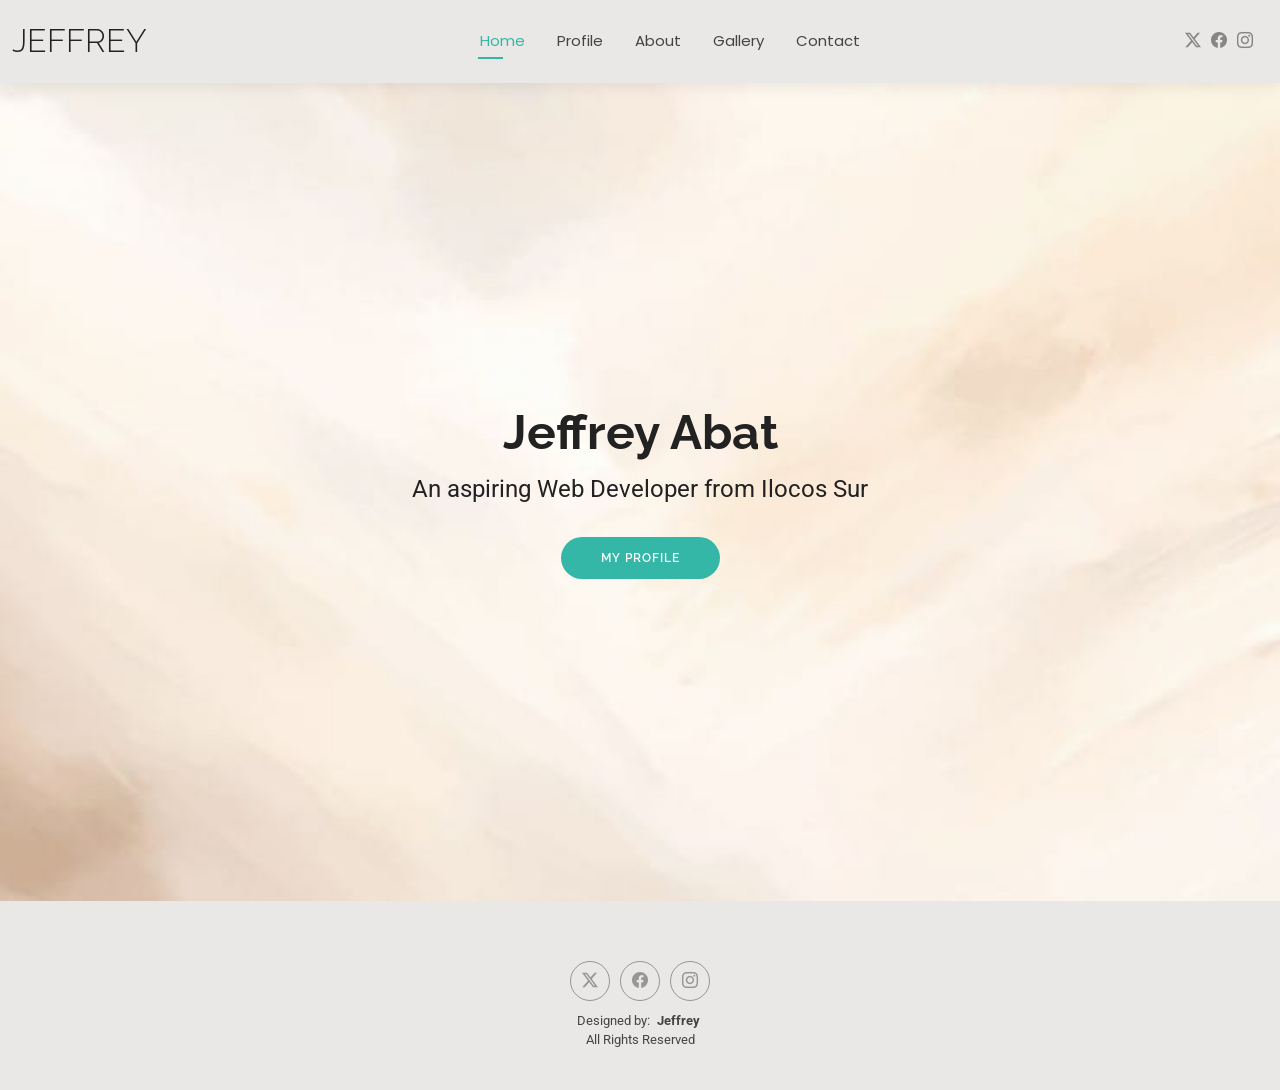
<file: index.html>
<!DOCTYPE html>
<html lang="en">

<head>
  <meta charset="utf-8">
  <meta content="width=device-width, initial-scale=1.0" name="viewport">
  <title>Home</title>
  <meta name="description" content="">
  <meta name="keywords" content="">

  <link href="assets/img/favicon.png" rel="icon">
  <link href="assets/img/apple-touch-icon.png" rel="apple-touch-icon">

  <link href="https://fonts.googleapis.com" rel="preconnect">
  <link href="https://fonts.gstatic.com" rel="preconnect" crossorigin>
  <link href="https://fonts.googleapis.com/css2?family=Roboto:ital,wght@0,100;0,300;0,400;0,500;0,700;0,900;1,100;1,300;1,400;1,500;1,700;1,900&family=Poppins:ital,wght@0,100;0,200;0,300;0,400;0,500;0,600;0,700;0,800;0,900;1,100;1,200;1,300;1,400;1,500;1,600;1,700;1,800;1,900&family=Raleway:ital,wght@0,100;0,200;0,300;0,400;0,500;0,600;0,700;0,800;0,900;1,100;1,200;1,300;1,400;1,500;1,600;1,700;1,800;1,900&display=swap" rel="stylesheet">

  <link href="assets/vendor/bootstrap/css/bootstrap.min.css" rel="stylesheet">
  <link href="assets/vendor/bootstrap-icons/bootstrap-icons.css" rel="stylesheet">
  <link href="assets/vendor/aos/aos.css" rel="stylesheet">
  <link href="assets/vendor/swiper/swiper-bundle.min.css" rel="stylesheet">
  <link href="assets/vendor/glightbox/css/glightbox.min.css" rel="stylesheet">

  <link href="assets/css/main.css" rel="stylesheet">
</head>

<body class="index-page">

  <header id="header" class="header d-flex align-items-center light-background sticky-top">
    <div class="container-fluid position-relative d-flex align-items-center justify-content-between">

      <a href="index.html" class="logo d-flex align-items-center me-auto me-xl-0">

        <h1 class="sitename">Jeffrey</h1>
      </a>

      <nav id="navmenu" class="navmenu">
        <ul>
          <li><a href="index.html" class="active">Home</a></li>
          <li><a href="profile.html">Profile</a></li>
          <li><a href="about.html">About</a></li>
          <li><a href="gallery.html">Gallery</a></li>
          <li><a href="contact.html">Contact</a></li>
        </ul>
        <i class="mobile-nav-toggle d-xl-none bi bi-list"></i>
      </nav>

      <div class="header-social-links">
        <a href="#" class="twitter"><i class="bi bi-twitter-x"></i></a>
        <a href="#" class="facebook"><i class="bi bi-facebook"></i></a>
        <a href="#" class="instagram"><i class="bi bi-instagram"></i></a>
      </div>

    </div>
  </header>

  <main class="main">

    <section id="hero" class="hero section">

      <img src="assets/img/bg1.jpg" alt="" data-aos="fade-in">

      <div class="container text-center" data-aos="zoom-out" data-aos-delay="100">
        <div class="row justify-content-center">
          <div class="col-lg-8">
            <h2>Jeffrey Abat</h2>
            <p>An aspiring Web Developer from Ilocos Sur</p>
            <a href="profile.html" class="btn-get-started">My Profile</a>
          </div>
        </div>
      </div>

    </section>

  </main>

  <footer id="footer" class="footer light-background">

    <div class="container">
      <div class="copyright text-center ">
      </div>
      <div class="social-links d-flex justify-content-center">
        <a href=""><i class="bi bi-twitter-x"></i></a>
        <a href=""><i class="bi bi-facebook"></i></a>
        <a href=""><i class="bi bi-instagram"></i></a>
      </div>
      <div class="credits">
        Designed by: <strong class="px-1 sitename">Jeffrey</strong>
        <br>
        <span>All Rights Reserved<br></span>
      </div>
    </div>

  </footer>

  <a href="#" id="scroll-top" class="scroll-top d-flex align-items-center justify-content-center"><i class="bi bi-arrow-up-short"></i></a>

  <div id="preloader"></div>

  <script src="assets/vendor/bootstrap/js/bootstrap.bundle.min.js"></script>
  <script src="assets/vendor/php-email-form/validate.js"></script>
  <script src="assets/vendor/aos/aos.js"></script>
  <script src="assets/vendor/waypoints/noframework.waypoints.js"></script>
  <script src="assets/vendor/purecounter/purecounter_vanilla.js"></script>
  <script src="assets/vendor/swiper/swiper-bundle.min.js"></script>
  <script src="assets/vendor/glightbox/js/glightbox.min.js"></script>
  <script src="assets/vendor/imagesloaded/imagesloaded.pkgd.min.js"></script>
  <script src="assets/vendor/isotope-layout/isotope.pkgd.min.js"></script>

  <script src="assets/js/main.js"></script>

</body>

</html>
</file>
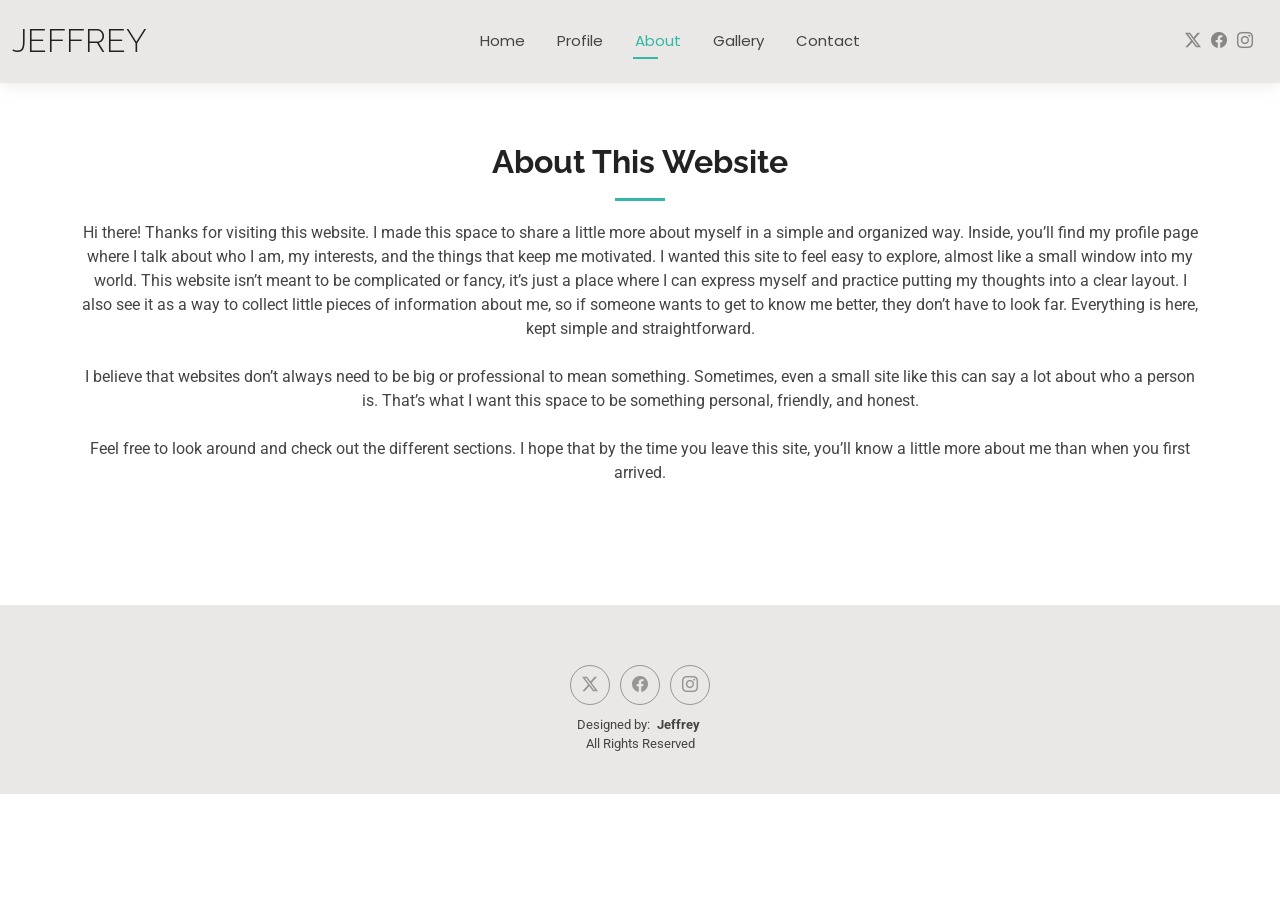
<file: about.html>
<!DOCTYPE html>
<html lang="en">

<head>
  <meta charset="utf-8">
  <meta content="width=device-width, initial-scale=1.0" name="viewport">
  <title>About</title>
  <meta name="description" content="">
  <meta name="keywords" content="">

  <!-- Favicons -->
  <link href="assets/img/favicon.png" rel="icon">
  <link href="assets/img/apple-touch-icon.png" rel="apple-touch-icon">

  <link href="https://fonts.googleapis.com" rel="preconnect">
  <link href="https://fonts.gstatic.com" rel="preconnect" crossorigin>
  <link href="https://fonts.googleapis.com/css2?family=Roboto:ital,wght@0,100;0,300;0,400;0,500;0,700;0,900;1,100;1,300;1,400;1,500;1,700;1,900&family=Poppins:ital,wght@0,100;0,200;0,300;0,400;0,500;0,600;0,700;0,800;0,900;1,100;1,200;1,300;1,400;1,500;1,600;1,700;1,800;1,900&family=Raleway:ital,wght@0,100;0,200;0,300;0,400;0,500;0,600;0,700;0,800;0,900;1,100;1,200;1,300;1,400;1,500;1,600;1,700;1,800;1,900&display=swap" rel="stylesheet">

  <link href="assets/vendor/bootstrap/css/bootstrap.min.css" rel="stylesheet">
  <link href="assets/vendor/bootstrap-icons/bootstrap-icons.css" rel="stylesheet">
  <link href="assets/vendor/aos/aos.css" rel="stylesheet">
  <link href="assets/vendor/swiper/swiper-bundle.min.css" rel="stylesheet">
  <link href="assets/vendor/glightbox/css/glightbox.min.css" rel="stylesheet">

  <link href="assets/css/main.css" rel="stylesheet">

</head>

<body class="services-page">

  <header id="header" class="header d-flex align-items-center light-background sticky-top">
    <div class="container-fluid position-relative d-flex align-items-center justify-content-between">

      <a href="index.html" class="logo d-flex align-items-center me-auto me-xl-0">
        <h1 class="sitename">Jeffrey</h1>
      </a>

      <nav id="navmenu" class="navmenu">
        <ul>
          <li><a href="index.html">Home</a></li>
          <li><a href="profile.html">Profile</a></li>
          <li><a href="about.html" class="active">About</a></li>
          <li><a href="gallery.html">Gallery</a></li>
          <li><a href="contact.html">Contact</a></li>
        </ul>
        <i class="mobile-nav-toggle d-xl-none bi bi-list"></i>
      </nav>

      <div class="header-social-links">
        <a href="#" class="twitter"><i class="bi bi-twitter-x"></i></a>
        <a href="#" class="facebook"><i class="bi bi-facebook"></i></a>
        <a href="#" class="instagram"><i class="bi bi-instagram"></i></a>
      </div>

    </div>
  </header>

  <main class="main">

    <section id="services" class="services section">

      <div class="container section-title" data-aos="fade-up">
        <h2>About This Website</h2>
        <p>Hi there! Thanks for visiting this website. I made this space to share a little more about myself in a simple and organized way. Inside, you’ll find my profile page where I talk about who I am, my interests, and the things that keep me motivated. I wanted this site to feel easy to explore, almost like a small window into my world.

This website isn’t meant to be complicated or fancy, it’s just a place where I can express myself and practice putting my thoughts into a clear layout. I also see it as a way to collect little pieces of information about me, so if someone wants to get to know me better, they don’t have to look far. Everything is here, kept simple and straightforward.
<br>
<br>
I believe that websites don’t always need to be big or professional to mean something. Sometimes, even a small site like this can say a lot about who a person is. That’s what I want this space to be something personal, friendly, and honest.
<br>
<br>
Feel free to look around and check out the different sections. I hope that by the time you leave this site, you’ll know a little more about me than when you first arrived.</p>
      </div>

  </main>

  <footer id="footer" class="footer light-background">

    <div class="container">
      <div class="copyright text-center ">
      </div>
      <div class="social-links d-flex justify-content-center">
        <a href=""><i class="bi bi-twitter-x"></i></a>
        <a href=""><i class="bi bi-facebook"></i></a>
        <a href=""><i class="bi bi-instagram"></i></a>
      </div>
      <div class="credits">
        Designed by: <strong class="px-1 sitename">Jeffrey</strong>
        <br>
        <span>All Rights Reserved<br></span>
      </div>
    </div>

  </footer>
  <a href="#" id="scroll-top" class="scroll-top d-flex align-items-center justify-content-center"><i class="bi bi-arrow-up-short"></i></a>

  <div id="preloader"></div>

  <script src="assets/vendor/bootstrap/js/bootstrap.bundle.min.js"></script>
  <script src="assets/vendor/php-email-form/validate.js"></script>
  <script src="assets/vendor/aos/aos.js"></script>
  <script src="assets/vendor/waypoints/noframework.waypoints.js"></script>
  <script src="assets/vendor/purecounter/purecounter_vanilla.js"></script>
  <script src="assets/vendor/swiper/swiper-bundle.min.js"></script>
  <script src="assets/vendor/glightbox/js/glightbox.min.js"></script>
  <script src="assets/vendor/imagesloaded/imagesloaded.pkgd.min.js"></script>
  <script src="assets/vendor/isotope-layout/isotope.pkgd.min.js"></script>

  <script src="assets/js/main.js"></script>

</body>

</html>
</file>
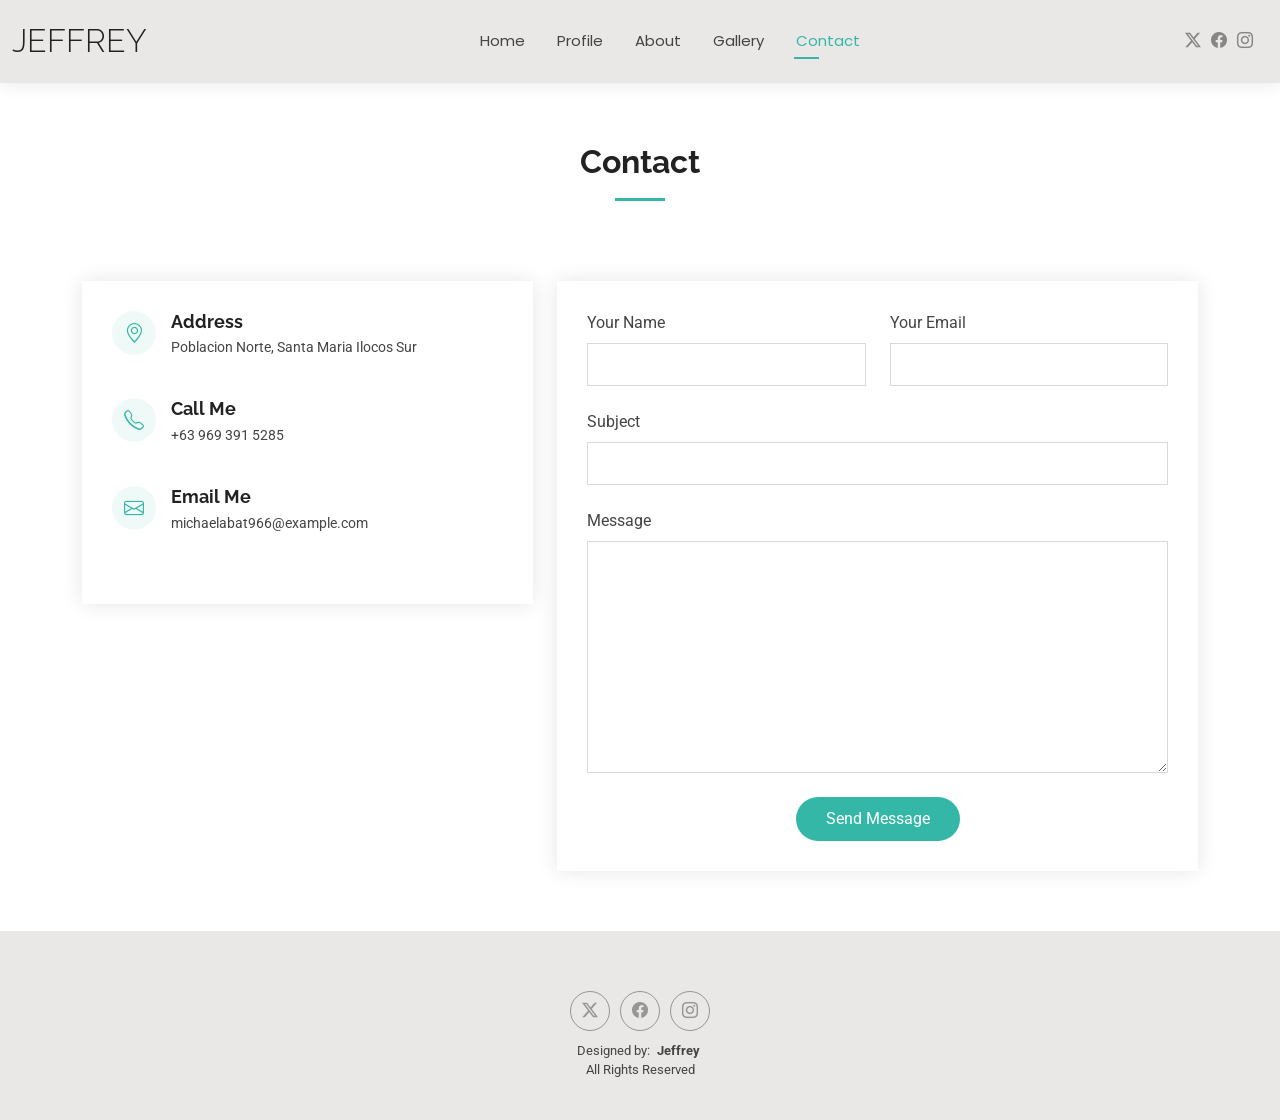
<file: contact.html>
<!DOCTYPE html>
<html lang="en">

<head>
  <meta charset="utf-8">
  <meta content="width=device-width, initial-scale=1.0" name="viewport">
  <title>Contact</title>
  <meta name="description" content="">
  <meta name="keywords" content="">

  <link href="assets/img/favicon.png" rel="icon">
  <link href="assets/img/apple-touch-icon.png" rel="apple-touch-icon">

  <link href="https://fonts.googleapis.com" rel="preconnect">
  <link href="https://fonts.gstatic.com" rel="preconnect" crossorigin>
  <link href="https://fonts.googleapis.com/css2?family=Roboto:ital,wght@0,100;0,300;0,400;0,500;0,700;0,900;1,100;1,300;1,400;1,500;1,700;1,900&family=Poppins:ital,wght@0,100;0,200;0,300;0,400;0,500;0,600;0,700;0,800;0,900;1,100;1,200;1,300;1,400;1,500;1,600;1,700;1,800;1,900&family=Raleway:ital,wght@0,100;0,200;0,300;0,400;0,500;0,600;0,700;0,800;0,900;1,100;1,200;1,300;1,400;1,500;1,600;1,700;1,800;1,900&display=swap" rel="stylesheet">

  <link href="assets/vendor/bootstrap/css/bootstrap.min.css" rel="stylesheet">
  <link href="assets/vendor/bootstrap-icons/bootstrap-icons.css" rel="stylesheet">
  <link href="assets/vendor/aos/aos.css" rel="stylesheet">
  <link href="assets/vendor/swiper/swiper-bundle.min.css" rel="stylesheet">
  <link href="assets/vendor/glightbox/css/glightbox.min.css" rel="stylesheet">

  <link href="assets/css/main.css" rel="stylesheet">
</head>

<body class="contact-page">

  <header id="header" class="header d-flex align-items-center light-background sticky-top">
    <div class="container-fluid position-relative d-flex align-items-center justify-content-between">

      <a href="index.html" class="logo d-flex align-items-center me-auto me-xl-0">
        <h1 class="sitename">Jeffrey</h1>
      </a>

      <nav id="navmenu" class="navmenu">
        <ul>
          <li><a href="index.html">Home</a></li>
          <li><a href="profile.html">Profile</a></li>
          <li><a href="about.html">About</a></li>
          <li><a href="gallery.html">Gallery</a></li>
          <li><a href="contact.html" class="active">Contact</a></li>
        </ul>
        <i class="mobile-nav-toggle d-xl-none bi bi-list"></i>
      </nav>

      <div class="header-social-links">
        <a href="#" class="twitter"><i class="bi bi-twitter-x"></i></a>
        <a href="#" class="facebook"><i class="bi bi-facebook"></i></a>
        <a href="#" class="instagram"><i class="bi bi-instagram"></i></a>
      </div>

    </div>
  </header>

  <main class="main">

    <section id="contact" class="contact section">

      <div class="container section-title" data-aos="fade-up">
        <h2>Contact</h2>
        <p></p>
      </div>

      <div class="container" data-aos="fade-up" data-aos-delay="100">

        <div class="row gy-4">

          <div class="col-lg-5">

            <div class="info-wrap">
              <div class="info-item d-flex" data-aos="fade-up" data-aos-delay="200">
                <i class="bi bi-geo-alt flex-shrink-0"></i>
                <div>
                  <h3>Address</h3>
                  <p>Poblacion Norte, Santa Maria Ilocos Sur</p>
                </div>
              </div>

              <div class="info-item d-flex" data-aos="fade-up" data-aos-delay="300">
                <i class="bi bi-telephone flex-shrink-0"></i>
                <div>
                  <h3>Call Me</h3>
                  <p>+63 969 391 5285</p>
                </div>
              </div>

              <div class="info-item d-flex" data-aos="fade-up" data-aos-delay="400">
                <i class="bi bi-envelope flex-shrink-0"></i>
                <div>
                  <h3>Email Me</h3>
                  <p>michaelabat966@example.com</p>
                </div>
              </div>
            </div>
          </div>

          <div class="col-lg-7">
            <form action="forms/contact.php" method="post" class="php-email-form" data-aos="fade-up" data-aos-delay="200">
              <div class="row gy-4">

                <div class="col-md-6">
                  <label for="name-field" class="pb-2">Your Name</label>
                  <input type="text" name="name" id="name-field" class="form-control" required="">
                </div>

                <div class="col-md-6">
                  <label for="email-field" class="pb-2">Your Email</label>
                  <input type="email" class="form-control" name="email" id="email-field" required="">
                </div>

                <div class="col-md-12">
                  <label for="subject-field" class="pb-2">Subject</label>
                  <input type="text" class="form-control" name="subject" id="subject-field" required="">
                </div>

                <div class="col-md-12">
                  <label for="message-field" class="pb-2">Message</label>
                  <textarea class="form-control" name="message" rows="10" id="message-field" required=""></textarea>
                </div>

                <div class="col-md-12 text-center">
                  <div class="loading">Loading</div>
                  <div class="error-message"></div>
                  <div class="sent-message">Your message has been sent. Thank you!</div>

                  <button type="submit">Send Message</button>
                </div>

              </div>
            </form>
          </div>

        </div>

      </div>

    </section>

  </main>

  <footer id="footer" class="footer light-background">

    <div class="container">
      <div class="copyright text-center ">
      </div>
      <div class="social-links d-flex justify-content-center">
        <a href=""><i class="bi bi-twitter-x"></i></a>
        <a href=""><i class="bi bi-facebook"></i></a>
        <a href=""><i class="bi bi-instagram"></i></a>
      </div>
      <div class="credits">
        Designed by: <strong class="px-1 sitename">Jeffrey</strong>
        <br>
        <span>All Rights Reserved<br></span>
      </div>
    </div>

  </footer>

  <a href="#" id="scroll-top" class="scroll-top d-flex align-items-center justify-content-center"><i class="bi bi-arrow-up-short"></i></a>

  <div id="preloader"></div>

  <script src="assets/vendor/bootstrap/js/bootstrap.bundle.min.js"></script>
  <script src="assets/vendor/php-email-form/validate.js"></script>
  <script src="assets/vendor/aos/aos.js"></script>
  <script src="assets/vendor/waypoints/noframework.waypoints.js"></script>
  <script src="assets/vendor/purecounter/purecounter_vanilla.js"></script>
  <script src="assets/vendor/swiper/swiper-bundle.min.js"></script>
  <script src="assets/vendor/glightbox/js/glightbox.min.js"></script>
  <script src="assets/vendor/imagesloaded/imagesloaded.pkgd.min.js"></script>
  <script src="assets/vendor/isotope-layout/isotope.pkgd.min.js"></script>

  <script src="assets/js/main.js"></script>

</body>

</html>
</file>
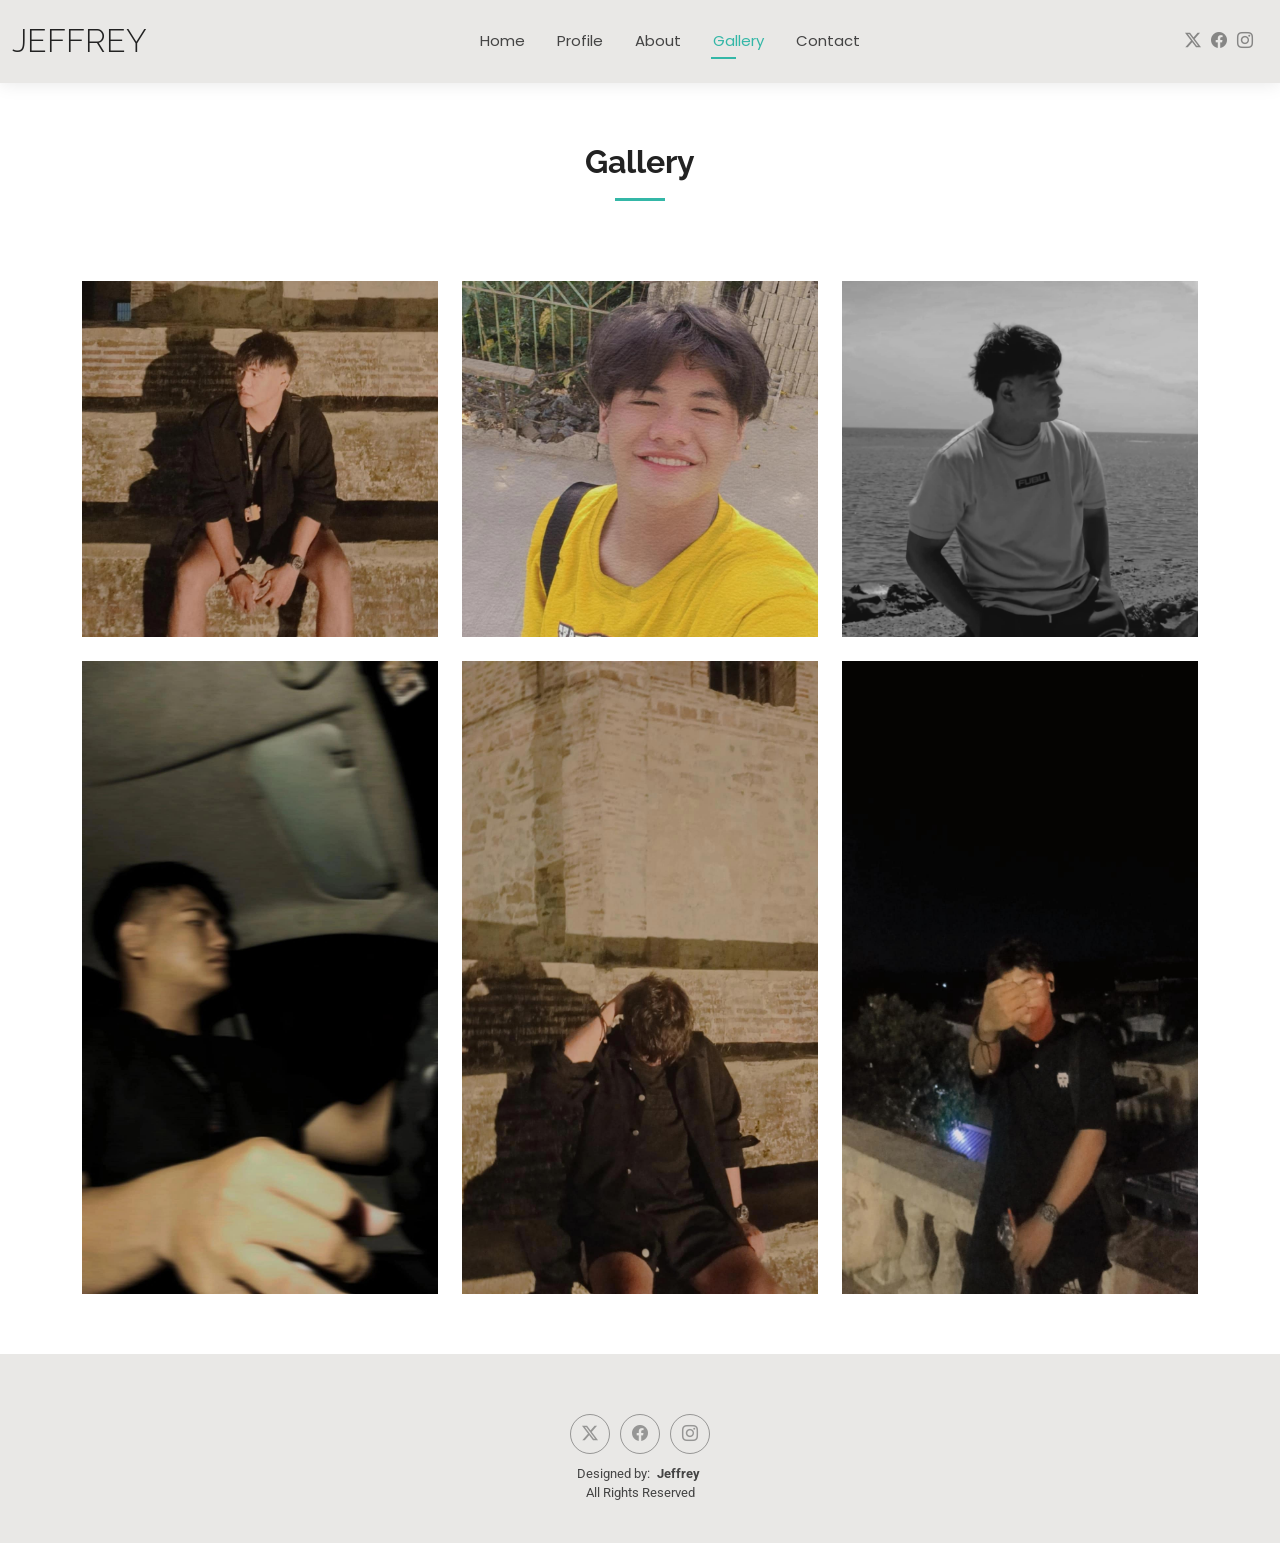
<file: gallery.html>
<!DOCTYPE html>
<html lang="en">

<head>
  <meta charset="utf-8">
  <meta content="width=device-width, initial-scale=1.0" name="viewport">
  <title>Gallery</title>
  <meta name="description" content="">
  <meta name="keywords" content="">

  <link href="assets/img/favicon.png" rel="icon">
  <link href="assets/img/apple-touch-icon.png" rel="apple-touch-icon">

  <link href="https://fonts.googleapis.com" rel="preconnect">
  <link href="https://fonts.gstatic.com" rel="preconnect" crossorigin>
  <link href="https://fonts.googleapis.com/css2?family=Roboto:ital,wght@0,100;0,300;0,400;0,500;0,700;0,900;1,100;1,300;1,400;1,500;1,700;1,900&family=Poppins:ital,wght@0,100;0,200;0,300;0,400;0,500;0,600;0,700;0,800;0,900;1,100;1,200;1,300;1,400;1,500;1,600;1,700;1,800;1,900&family=Raleway:ital,wght@0,100;0,200;0,300;0,400;0,500;0,600;0,700;0,800;0,900;1,100;1,200;1,300;1,400;1,500;1,600;1,700;1,800;1,900&display=swap" rel="stylesheet">

  <link href="assets/vendor/bootstrap/css/bootstrap.min.css" rel="stylesheet">
  <link href="assets/vendor/bootstrap-icons/bootstrap-icons.css" rel="stylesheet">
  <link href="assets/vendor/aos/aos.css" rel="stylesheet">
  <link href="assets/vendor/swiper/swiper-bundle.min.css" rel="stylesheet">
  <link href="assets/vendor/glightbox/css/glightbox.min.css" rel="stylesheet">

  <link href="assets/css/main.css" rel="stylesheet">
</head>

<body class="portfolio-page">

  <header id="header" class="header d-flex align-items-center light-background sticky-top">
    <div class="container-fluid position-relative d-flex align-items-center justify-content-between">

      <a href="index.html" class="logo d-flex align-items-center me-auto me-xl-0">
        <h1 class="sitename">Jeffrey</h1>
      </a>

      <nav id="navmenu" class="navmenu">
        <ul>
          <li><a href="index.html">Home</a></li>
          <li><a href="profile.html">Profile</a></li>
          <li><a href="about.html">About</a></li>
          <li><a href="gallery.html" class="active">Gallery</a></li>
          <li><a href="contact.html">Contact</a></li>
        </ul>
        <i class="mobile-nav-toggle d-xl-none bi bi-list"></i>
      </nav>

      <div class="header-social-links">
        <a href="#" class="twitter"><i class="bi bi-twitter-x"></i></a>
        <a href="#" class="facebook"><i class="bi bi-facebook"></i></a>
        <a href="#" class="instagram"><i class="bi bi-instagram"></i></a>
      </div>

    </div>
  </header>

  <main class="main">

    <section id="portfolio" class="portfolio section">

      <div class="container section-title" data-aos="fade-up">
        <h2>Gallery</h2>
      </div>

      <div class="container">



          <div class="row gy-4 isotope-container" data-aos="fade-up" data-aos-delay="200">

            <div class="col-lg-4 col-md-6 portfolio-item isotope-item filter-app">
              <img src="assets/img/gallery/jeff1.jpg" class="img-fluid" alt="">
              <div class="portfolio-info">
                <h4>Image 1</h4>              
              </div>
            </div>

            <div class="col-lg-4 col-md-6 portfolio-item isotope-item filter-product">
              <img src="assets/img/gallery/jeff2.jpg" class="img-fluid" alt="">
              <div class="portfolio-info">
                <h4>Image 2</h4>
              </div>
            </div>

            <div class="col-lg-4 col-md-6 portfolio-item isotope-item filter-branding">
              <img src="assets/img/gallery/jeff3.jpg" class="img-fluid" alt="">
              <div class="portfolio-info">
                <h4>Image 3</h4>
              </div>
            </div>

            <div class="col-lg-4 col-md-6 portfolio-item isotope-item filter-app">
              <img src="assets/img/gallery/jeff6.jpg" class="img-fluid" alt="">
              <div class="portfolio-info">
                <h4>Image 4</h4>
              </div>
            </div>

            <div class="col-lg-4 col-md-6 portfolio-item isotope-item filter-product">
              <img src="assets/img/gallery/jeff4.jpg" class="img-fluid" alt="">
              <div class="portfolio-info">
                <h4>Image 5</h4>
              </div>
            </div>

            <div class="col-lg-4 col-md-6 portfolio-item isotope-item filter-branding">
              <img src="assets/img/gallery/jeff5.jpg" class="img-fluid" alt="">
              <div class="portfolio-info">
                <h4>Image 6</h4>
              </div>
            </div>

          </div>

        </div>

      </div>

    </section>

  </main>

  <footer id="footer" class="footer light-background">

    <div class="container">
      <div class="copyright text-center ">
      </div>
      <div class="social-links d-flex justify-content-center">
        <a href=""><i class="bi bi-twitter-x"></i></a>
        <a href=""><i class="bi bi-facebook"></i></a>
        <a href=""><i class="bi bi-instagram"></i></a>
      </div>
      <div class="credits">
        Designed by: <strong class="px-1 sitename">Jeffrey</strong>
        <br>
        <span>All Rights Reserved<br></span>
      </div>
    </div>

  </footer>

  <a href="#" id="scroll-top" class="scroll-top d-flex align-items-center justify-content-center"><i class="bi bi-arrow-up-short"></i></a>

  <div id="preloader"></div>

  <script src="assets/vendor/bootstrap/js/bootstrap.bundle.min.js"></script>
  <script src="assets/vendor/php-email-form/validate.js"></script>
  <script src="assets/vendor/aos/aos.js"></script>
  <script src="assets/vendor/waypoints/noframework.waypoints.js"></script>
  <script src="assets/vendor/purecounter/purecounter_vanilla.js"></script>
  <script src="assets/vendor/swiper/swiper-bundle.min.js"></script>
  <script src="assets/vendor/glightbox/js/glightbox.min.js"></script>
  <script src="assets/vendor/imagesloaded/imagesloaded.pkgd.min.js"></script>
  <script src="assets/vendor/isotope-layout/isotope.pkgd.min.js"></script>

  <script src="assets/js/main.js"></script>

</body>

</html>
</file>
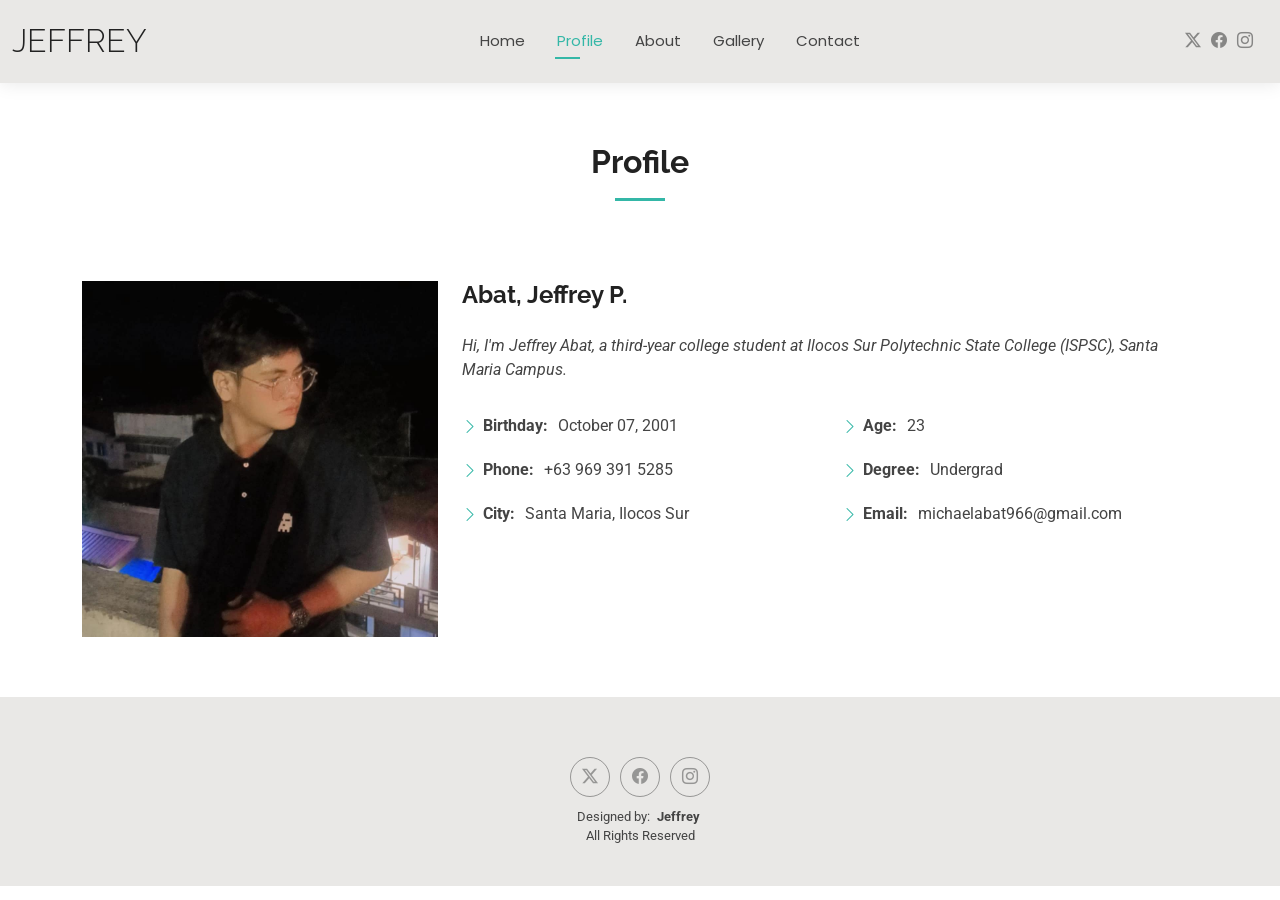
<file: profile.html>
<!DOCTYPE html>
<html lang="en">

<head>
  <meta charset="utf-8">
  <meta content="width=device-width, initial-scale=1.0" name="viewport">
  <title>About</title>
  <meta name="description" content="">
  <meta name="keywords" content="">

  <link href="assets/img/favicon.png" rel="icon">
  <link href="assets/img/apple-touch-icon.png" rel="apple-touch-icon">

  <link href="https://fonts.googleapis.com" rel="preconnect">
  <link href="https://fonts.gstatic.com" rel="preconnect" crossorigin>
  <link href="https://fonts.googleapis.com/css2?family=Roboto:ital,wght@0,100;0,300;0,400;0,500;0,700;0,900;1,100;1,300;1,400;1,500;1,700;1,900&family=Poppins:ital,wght@0,100;0,200;0,300;0,400;0,500;0,600;0,700;0,800;0,900;1,100;1,200;1,300;1,400;1,500;1,600;1,700;1,800;1,900&family=Raleway:ital,wght@0,100;0,200;0,300;0,400;0,500;0,600;0,700;0,800;0,900;1,100;1,200;1,300;1,400;1,500;1,600;1,700;1,800;1,900&display=swap" rel="stylesheet">

  <link href="assets/vendor/bootstrap/css/bootstrap.min.css" rel="stylesheet">
  <link href="assets/vendor/bootstrap-icons/bootstrap-icons.css" rel="stylesheet">
  <link href="assets/vendor/aos/aos.css" rel="stylesheet">
  <link href="assets/vendor/swiper/swiper-bundle.min.css" rel="stylesheet">
  <link href="assets/vendor/glightbox/css/glightbox.min.css" rel="stylesheet">

  <link href="assets/css/main.css" rel="stylesheet">
</head>

<body class="about-page">

  <header id="header" class="header d-flex align-items-center light-background sticky-top">
    <div class="container-fluid position-relative d-flex align-items-center justify-content-between">

      <a href="index.html" class="logo d-flex align-items-center me-auto me-xl-0">
        <h1 class="sitename">Jeffrey</h1>
      </a>

      <nav id="navmenu" class="navmenu">
        <ul>
          <li><a href="index.html">Home</a></li>
          <li><a href="profile.html" class="active">Profile</a></li>
          <li><a href="about.html">About</a></li>
          <li><a href="gallery.html">Gallery</a></li>
          <li><a href="contact.html">Contact</a></li>
        </ul>
        <i class="mobile-nav-toggle d-xl-none bi bi-list"></i>
      </nav>

      <div class="header-social-links">
        <a href="#" class="twitter"><i class="bi bi-twitter-x"></i></a>
        <a href="#" class="facebook"><i class="bi bi-facebook"></i></a>
        <a href="#" class="instagram"><i class="bi bi-instagram"></i></a>
      </div>

    </div>
  </header>

  <main class="main">

    <section id="about" class="about section">

      <div class="container section-title" data-aos="fade-up">
        <h2>Profile</h2>
      </div>

      <div class="container" data-aos="fade-up" data-aos-delay="100">

        <div class="row gy-4 justify-content-center">
          <div class="col-lg-4">
            <img src="assets/img/profile-img.jpg" class="img-fluid" alt="" width="500" height="50">
          </div>
          <div class="col-lg-8 content">
            <h2>Abat, Jeffrey P.</h2>
            <p class="fst-italic py-3">
              Hi, I'm Jeffrey Abat, a third-year college student at  Ilocos Sur Polytechnic State College (ISPSC), Santa Maria Campus.
            </p>
            <div class="row">
              <div class="col-lg-6">
                <ul>
                  <li><i class="bi bi-chevron-right"></i> <strong>Birthday:</strong> <span>October 07, 2001</span></li>
                  <li><i class="bi bi-chevron-right"></i> <strong>Phone:</strong> <span>+63 969 391 5285</span></li>
                  <li><i class="bi bi-chevron-right"></i> <strong>City:</strong> <span>Santa Maria, Ilocos Sur</span></li>
                </ul>
              </div>
              <div class="col-lg-6">
                <ul>
                  <li><i class="bi bi-chevron-right"></i> <strong>Age:</strong> <span>23</span></li>
                  <li><i class="bi bi-chevron-right"></i> <strong>Degree:</strong> <span>Undergrad</span></li>
                  <li><i class="bi bi-chevron-right"></i> <strong>Email:</strong> <span>michaelabat966@gmail.com</span></li>
                </ul>
              </div>
            </div>
          </div>
        </div>

      </div>

    </section>

  </main>

  <footer id="footer" class="footer light-background">

    <div class="container">
      <div class="copyright text-center ">
      </div>
      <div class="social-links d-flex justify-content-center">
        <a href=""><i class="bi bi-twitter-x"></i></a>
        <a href=""><i class="bi bi-facebook"></i></a>
        <a href=""><i class="bi bi-instagram"></i></a>
      </div>
      <div class="credits">
        Designed by: <strong class="px-1 sitename">Jeffrey</strong>
        <br>
        <span>All Rights Reserved<br></span>
      </div>
    </div>

  </footer>


  <a href="#" id="scroll-top" class="scroll-top d-flex align-items-center justify-content-center"><i class="bi bi-arrow-up-short"></i></a>

  <div id="preloader"></div>

  <script src="assets/vendor/bootstrap/js/bootstrap.bundle.min.js"></script>
  <script src="assets/vendor/php-email-form/validate.js"></script>
  <script src="assets/vendor/aos/aos.js"></script>
  <script src="assets/vendor/waypoints/noframework.waypoints.js"></script>
  <script src="assets/vendor/purecounter/purecounter_vanilla.js"></script>
  <script src="assets/vendor/swiper/swiper-bundle.min.js"></script>
  <script src="assets/vendor/glightbox/js/glightbox.min.js"></script>
  <script src="assets/vendor/imagesloaded/imagesloaded.pkgd.min.js"></script>
  <script src="assets/vendor/isotope-layout/isotope.pkgd.min.js"></script>

  <script src="assets/js/main.js"></script>

</body>

</html>
</file>
<file: assets/css/main.css>
/* Fonts */
:root {
  --default-font: "Roboto",  system-ui, -apple-system, "Segoe UI", Roboto, "Helvetica Neue", Arial, "Noto Sans", "Liberation Sans", sans-serif, "Apple Color Emoji", "Segoe UI Emoji", "Segoe UI Symbol", "Noto Color Emoji";
  --heading-font: "Raleway",  sans-serif;
  --nav-font: "Poppins",  sans-serif;
}

/* Global Colors - The following color variables are used throughout the website. Updating them here will change the color scheme of the entire website */
:root { 
  --background-color: #ffffff; /* Background color for the entire website, including individual sections */
  --default-color: #444444; /* Default color used for the majority of the text content across the entire website */
  --heading-color: #222222; /* Color for headings, subheadings and title throughout the website */
  --accent-color: #34b7a7; /* Accent color that represents your brand on the website. It's used for buttons, links, and other elements that need to stand out */
  --surface-color: #ffffff; /* The surface color is used as a background of boxed elements within sections, such as cards, icon boxes, or other elements that require a visual separation from the global background. */
  --contrast-color: #ffffff; /* Contrast color for text, ensuring readability against backgrounds of accent, heading, or default colors. */
}

/* Nav Menu Colors - The following color variables are used specifically for the navigation menu. They are separate from the global colors to allow for more customization options */
:root {
  --nav-color: #444444;  /* The default color of the main navmenu links */
  --nav-hover-color: #34b7a7; /* Applied to main navmenu links when they are hovered over or active */
  --nav-mobile-background-color: #ffffff; /* Used as the background color for mobile navigation menu */
  --nav-dropdown-background-color: #ffffff; /* Used as the background color for dropdown items that appear when hovering over primary navigation items */
  --nav-dropdown-color: #444444; /* Used for navigation links of the dropdown items in the navigation menu. */
  --nav-dropdown-hover-color: #34b7a7; /* Similar to --nav-hover-color, this color is applied to dropdown navigation links when they are hovered over. */
}

/* Color Presets - These classes override global colors when applied to any section or element, providing reuse of the sam color scheme. */

.light-background {
  --background-color: #e9e8e6;
  --surface-color: #ffffff;
}

.dark-background {
  --background-color: #060606;
  --default-color: #ffffff;
  --heading-color: #ffffff;
  --surface-color: #252525;
  --contrast-color: #ffffff;
}

/* Smooth scroll */
:root {
  scroll-behavior: smooth;
}

/*--------------------------------------------------------------
# General Styling & Shared Classes
--------------------------------------------------------------*/
body {
  color: var(--default-color);
  background-color: var(--background-color);
  font-family: var(--default-font);
}

a {
  color: var(--accent-color);
  text-decoration: none;
  transition: 0.3s;
}

a:hover {
  color: color-mix(in srgb, var(--accent-color), transparent 25%);
  text-decoration: none;
}

h1,
h2,
h3,
h4,
h5,
h6 {
  color: var(--heading-color);
  font-family: var(--heading-font);
}

/* PHP Email Form Messages
------------------------------*/
.php-email-form .error-message {
  display: none;
  background: #df1529;
  color: #ffffff;
  text-align: left;
  padding: 15px;
  margin-bottom: 24px;
  font-weight: 600;
}

.php-email-form .sent-message {
  display: none;
  color: #ffffff;
  background: #059652;
  text-align: center;
  padding: 15px;
  margin-bottom: 24px;
  font-weight: 600;
}

.php-email-form .loading {
  display: none;
  background: var(--surface-color);
  text-align: center;
  padding: 15px;
  margin-bottom: 24px;
}

.php-email-form .loading:before {
  content: "";
  display: inline-block;
  border-radius: 50%;
  width: 24px;
  height: 24px;
  margin: 0 10px -6px 0;
  border: 3px solid var(--accent-color);
  border-top-color: var(--surface-color);
  animation: php-email-form-loading 1s linear infinite;
}

@keyframes php-email-form-loading {
  0% {
    transform: rotate(0deg);
  }

  100% {
    transform: rotate(360deg);
  }
}

/*--------------------------------------------------------------
# Global Header
--------------------------------------------------------------*/
.header {
  color: var(--default-color);
  background-color: var(--background-color);
  padding: 15px 0;
  transition: all 0.5s;
  z-index: 997;
  box-shadow: 0px 0 18px rgba(0, 0, 0, 0.1);
}

.header .logo {
  line-height: 1;
}

.header .logo img {
  max-height: 36px;
  margin-right: 8px;
}

.header .logo h1 {
  font-size: 32px;
  margin: 0;
  font-weight: 300;
  text-transform: uppercase;
  color: var(--heading-color);
}

.header .header-social-links {
  padding-right: 15px;
}

.header .header-social-links a {
  color: color-mix(in srgb, var(--default-color), transparent 40%);
  padding-left: 6px;
  display: inline-block;
  transition: 0.3s;
  font-size: 16px;
}

.header .header-social-links a:hover {
  color: var(--accent-color);
}

.header .header-social-links a i {
  line-height: 0px;
}

@media (max-width: 1200px) {
  .header .logo {
    order: 1;
  }

  .header .header-social-links {
    order: 2;
  }

  .header .navmenu {
    order: 3;
  }
}

/*--------------------------------------------------------------
# Navigation Menu
--------------------------------------------------------------*/
/* Desktop Navigation */
@media (min-width: 1200px) {
  .navmenu {
    padding: 0;
  }

  .navmenu ul {
    margin: 0;
    padding: 0;
    display: flex;
    list-style: none;
    align-items: center;
  }

  .navmenu li {
    position: relative;
  }

  .navmenu>ul>li {
    white-space: nowrap;
    padding: 15px 14px;
  }

  .navmenu>ul>li:last-child {
    padding-right: 0;
  }

  .navmenu a,
  .navmenu a:focus {
    color: var(--nav-color);
    font-size: 15px;
    padding: 0 2px;
    font-family: var(--nav-font);
    font-weight: 400;
    display: flex;
    align-items: center;
    justify-content: space-between;
    white-space: nowrap;
    transition: 0.3s;
    position: relative;
  }

  .navmenu a i,
  .navmenu a:focus i {
    font-size: 12px;
    line-height: 0;
    margin-left: 5px;
    transition: 0.3s;
  }

  .navmenu>ul>li>a:before {
    content: "";
    position: absolute;
    height: 2px;
    bottom: -6px;
    left: 0;
    background-color: var(--nav-hover-color);
    visibility: hidden;
    width: 0px;
    transition: all 0.3s ease-in-out 0s;
  }

  .navmenu a:hover:before,
  .navmenu li:hover>a:before,
  .navmenu .active:before {
    visibility: visible;
    width: 25px;
  }

  .navmenu li:hover>a,
  .navmenu .active,
  .navmenu .active:focus {
    color: var(--nav-hover-color);
  }

  .navmenu .dropdown ul {
    margin: 0;
    padding: 10px 0;
    background: var(--nav-dropdown-background-color);
    display: block;
    position: absolute;
    visibility: hidden;
    left: 14px;
    top: 130%;
    opacity: 0;
    transition: 0.3s;
    border-radius: 4px;
    z-index: 99;
    box-shadow: 0px 0px 30px rgba(0, 0, 0, 0.1);
  }

  .navmenu .dropdown ul li {
    min-width: 200px;
  }

  .navmenu .dropdown ul a {
    padding: 10px 20px;
    font-size: 15px;
    text-transform: none;
    color: var(--nav-dropdown-color);
  }

  .navmenu .dropdown ul a i {
    font-size: 12px;
  }

  .navmenu .dropdown ul a:hover,
  .navmenu .dropdown ul .active:hover,
  .navmenu .dropdown ul li:hover>a {
    color: var(--nav-dropdown-hover-color);
  }

  .navmenu .dropdown:hover>ul {
    opacity: 1;
    top: 100%;
    visibility: visible;
  }

  .navmenu .dropdown .dropdown ul {
    top: 0;
    left: -90%;
    visibility: hidden;
  }

  .navmenu .dropdown .dropdown:hover>ul {
    opacity: 1;
    top: 0;
    left: -100%;
    visibility: visible;
  }
}

/* Mobile Navigation */
@media (max-width: 1199px) {
  .mobile-nav-toggle {
    color: var(--nav-color);
    font-size: 28px;
    line-height: 0;
    margin-right: 10px;
    cursor: pointer;
    transition: color 0.3s;
  }

  .navmenu {
    padding: 0;
    z-index: 9997;
  }

  .navmenu ul {
    display: none;
    list-style: none;
    position: absolute;
    inset: 60px 20px 20px 20px;
    padding: 10px 0;
    margin: 0;
    border-radius: 6px;
    background-color: var(--nav-mobile-background-color);
    border: 1px solid color-mix(in srgb, var(--default-color), transparent 90%);
    box-shadow: none;
    overflow-y: auto;
    transition: 0.3s;
    z-index: 9998;
  }

  .navmenu a,
  .navmenu a:focus {
    color: var(--nav-dropdown-color);
    padding: 10px 20px;
    font-family: var(--nav-font);
    font-size: 17px;
    font-weight: 500;
    display: flex;
    align-items: center;
    justify-content: space-between;
    white-space: nowrap;
    transition: 0.3s;
  }

  .navmenu a i,
  .navmenu a:focus i {
    font-size: 12px;
    line-height: 0;
    margin-left: 5px;
    width: 30px;
    height: 30px;
    display: flex;
    align-items: center;
    justify-content: center;
    border-radius: 50%;
    transition: 0.3s;
    background-color: color-mix(in srgb, var(--accent-color), transparent 90%);
  }

  .navmenu a i:hover,
  .navmenu a:focus i:hover {
    background-color: var(--accent-color);
    color: var(--contrast-color);
  }

  .navmenu a:hover,
  .navmenu .active,
  .navmenu .active:focus {
    color: var(--nav-dropdown-hover-color);
  }

  .navmenu .active i,
  .navmenu .active:focus i {
    background-color: var(--accent-color);
    color: var(--contrast-color);
    transform: rotate(180deg);
  }

  .navmenu .dropdown ul {
    position: static;
    display: none;
    z-index: 99;
    padding: 10px 0;
    margin: 10px 20px;
    background-color: var(--nav-dropdown-background-color);
    transition: all 0.5s ease-in-out;
  }

  .navmenu .dropdown ul ul {
    background-color: rgba(33, 37, 41, 0.1);
  }

  .navmenu .dropdown>.dropdown-active {
    display: block;
    background-color: rgba(33, 37, 41, 0.03);
  }

  .mobile-nav-active {
    overflow: hidden;
  }

  .mobile-nav-active .mobile-nav-toggle {
    color: #fff;
    position: absolute;
    font-size: 32px;
    top: 15px;
    right: 15px;
    margin-right: 0;
    z-index: 9999;
  }

  .mobile-nav-active .navmenu {
    position: fixed;
    overflow: hidden;
    inset: 0;
    background: rgba(33, 37, 41, 0.8);
    transition: 0.3s;
  }

  .mobile-nav-active .navmenu>ul {
    display: block;
  }
}

/*--------------------------------------------------------------
# Global Footer
--------------------------------------------------------------*/
.footer {
  color: var(--default-color);
  background-color: var(--background-color);
  font-size: 14px;
  padding: 40px 0;
  position: relative;
}

.footer .copyright p {
  margin-bottom: 0;
}

.footer .social-links {
  margin-top: 20px;
}

.footer .social-links a {
  display: flex;
  align-items: center;
  justify-content: center;
  width: 40px;
  height: 40px;
  border-radius: 50%;
  border: 1px solid color-mix(in srgb, var(--default-color), transparent 50%);
  font-size: 16px;
  color: color-mix(in srgb, var(--default-color), transparent 50%);
  margin: 0 5px;
  transition: 0.3s;
}

.footer .social-links a:hover {
  color: var(--accent-color);
  border-color: var(--accent-color);
}

.footer .credits {
  margin-top: 10px;
  font-size: 13px;
  text-align: center;
}

/*--------------------------------------------------------------
# Preloader
--------------------------------------------------------------*/
#preloader {
  position: fixed;
  inset: 0;
  z-index: 9999;
  overflow: hidden;
  background-color: var(--background-color);
  transition: all 0.6s ease-out;
  width: 100%;
  height: 100vh;
}

#preloader:before,
#preloader:after {
  content: "";
  position: absolute;
  border: 4px solid var(--accent-color);
  border-radius: 50%;
  animation: animate-preloader 2s cubic-bezier(0, 0.2, 0.8, 1) infinite;
}

#preloader:after {
  animation-delay: -0.5s;
}

@keyframes animate-preloader {
  0% {
    width: 10px;
    height: 10px;
    top: calc(50% - 5px);
    left: calc(50% - 5px);
    opacity: 1;
  }

  100% {
    width: 72px;
    height: 72px;
    top: calc(50% - 36px);
    left: calc(50% - 36px);
    opacity: 0;
  }
}

/*--------------------------------------------------------------
# Scroll Top Button
--------------------------------------------------------------*/
.scroll-top {
  position: fixed;
  visibility: hidden;
  opacity: 0;
  right: 15px;
  bottom: -15px;
  z-index: 99999;
  background-color: var(--accent-color);
  width: 44px;
  height: 44px;
  border-radius: 50px;
  transition: all 0.4s;
}

.scroll-top i {
  font-size: 24px;
  color: var(--contrast-color);
  line-height: 0;
}

.scroll-top:hover {
  background-color: color-mix(in srgb, var(--accent-color), transparent 20%);
  color: var(--contrast-color);
}

.scroll-top.active {
  visibility: visible;
  opacity: 1;
  bottom: 15px;
}

/*--------------------------------------------------------------
# Disable aos animation delay on mobile devices
--------------------------------------------------------------*/
@media screen and (max-width: 768px) {
  [data-aos-delay] {
    transition-delay: 0 !important;
  }
}

/*--------------------------------------------------------------
# Global Page Titles & Breadcrumbs
--------------------------------------------------------------*/
.page-title {
  color: var(--default-color);
  background-color: var(--background-color);
  padding: 25px 0;
  position: relative;
  border-bottom: 1px solid color-mix(in srgb, var(--default-color), transparent 85%);
}

.page-title h1 {
  font-size: 24px;
  font-weight: 400;
}

.page-title .breadcrumbs ol {
  display: flex;
  flex-wrap: wrap;
  list-style: none;
  padding: 0;
  margin: 0;
  font-size: 14px;
  font-weight: 400;
}

.page-title .breadcrumbs ol li+li {
  padding-left: 10px;
}

.page-title .breadcrumbs ol li+li::before {
  content: "/";
  display: inline-block;
  padding-right: 10px;
  color: color-mix(in srgb, var(--default-color), transparent 70%);
}

/*--------------------------------------------------------------
# Global Sections
--------------------------------------------------------------*/
section,
.section {
  color: var(--default-color);
  background-color: var(--background-color);
  padding: 60px 0;
  scroll-margin-top: 100px;
  overflow: clip;
}

@media (max-width: 1199px) {

  section,
  .section {
    scroll-margin-top: 66px;
  }
}

/*--------------------------------------------------------------
# Global Section Titles
--------------------------------------------------------------*/
.section-title {
  text-align: center;
  padding-bottom: 60px;
  position: relative;
}

.section-title h2 {
  font-size: 32px;
  font-weight: 700;
  margin-bottom: 20px;
  padding-bottom: 20px;
  position: relative;
}

.section-title h2:after {
  content: "";
  position: absolute;
  display: block;
  width: 50px;
  height: 3px;
  background: var(--accent-color);
  left: 0;
  right: 0;
  bottom: 0;
  margin: auto;
}

.section-title p {
  margin-bottom: 0;
}

/*--------------------------------------------------------------
# Hero Section
--------------------------------------------------------------*/
.hero {
  width: 100%;
  min-height: calc(100vh - 82px);
  position: relative;
  padding: 80px 0;
  display: flex;
  align-items: center;
  justify-content: center;
}

@media (max-width: 1200px) {
  .hero {
    min-height: calc(100vh - 68px);
  }
}

.hero img {
  position: absolute;
  inset: 0;
  display: block;
  width: 100%;
  height: 100%;
  object-fit: cover;
  z-index: 1;
}

.hero .container {
  position: relative;
  z-index: 3;
}

.hero h2 {
  margin: 0;
  font-size: 48px;
  font-weight: 700;
}

.hero p {
  margin: 10px 0 0 0;
  font-size: 24px;
  color: var(--heading-color);
}

.hero .btn-get-started {
  color: var(--contrast-color);
  background: var(--accent-color);
  font-family: var(--heading-font);
  text-transform: uppercase;
  font-weight: 600;
  font-size: 12px;
  letter-spacing: 1px;
  display: inline-block;
  padding: 12px 40px;
  border-radius: 50px;
  transition: 0.5s;
  margin-top: 30px;
}

.hero .btn-get-started:hover {
  background: color-mix(in srgb, var(--accent-color) 90%, white 20%);
}

@media (max-width: 768px) {
  .hero h2 {
    font-size: 32px;
  }

  .hero p {
    font-size: 18px;
  }
}

/*--------------------------------------------------------------
# About Section
--------------------------------------------------------------*/
.about .content h2 {
  font-weight: 700;
  font-size: 24px;
}

.about .content ul {
  list-style: none;
  padding: 0;
}

.about .content ul li {
  margin-bottom: 20px;
  display: flex;
  align-items: center;
}

.about .content ul strong {
  margin-right: 10px;
}

.about .content ul i {
  font-size: 16px;
  margin-right: 5px;
  color: var(--accent-color);
  line-height: 0;
}

/*--------------------------------------------------------------
# Skills Section
--------------------------------------------------------------*/
.skills .progress {
  height: 60px;
  display: block;
  background: none;
  border-radius: 0;
}

.skills .progress .skill {
  color: var(--heading-color);
  padding: 0;
  margin: 0 0 6px 0;
  text-transform: uppercase;
  display: block;
  font-weight: 600;
  font-family: var(--heading-font);
}

.skills .progress .skill .val {
  float: right;
  font-style: normal;
}

.skills .progress-bar-wrap {
  background: color-mix(in srgb, var(--default-color), transparent 90%);
  height: 10px;
}

.skills .progress-bar {
  width: 1px;
  height: 10px;
  transition: 0.9s;
  background-color: var(--accent-color);
}

/*--------------------------------------------------------------
# Stats Section
--------------------------------------------------------------*/
.stats .stats-item {
  padding: 30px;
  width: 100%;
}

.stats .stats-item span {
  color: var(--heading-color);
  font-size: 48px;
  display: block;
  font-weight: 700;
  margin-bottom: 20px;
  padding-bottom: 20px;
  position: relative;
}

.stats .stats-item span:after {
  content: "";
  position: absolute;
  display: block;
  width: 25px;
  height: 3px;
  background: var(--accent-color);
  left: 0;
  right: 0;
  bottom: 0;
  margin: auto;
}

.stats .stats-item p {
  color: color-mix(in srgb, var(--default-color), transparent 40%);
  padding: 0;
  margin: 0;
  font-family: var(--heading-font);
  font-weight: 500;
}

/*--------------------------------------------------------------
# Testimonials Section
--------------------------------------------------------------*/
.testimonials .section-header {
  margin-bottom: 40px;
}

.testimonials .testimonials-carousel,
.testimonials .testimonials-slider {
  overflow: hidden;
}

.testimonials .testimonial-item {
  text-align: center;
}

.testimonials .testimonial-item .testimonial-img {
  width: 120px;
  border-radius: 50%;
  border: 4px solid var(--background-color);
  margin: 0 auto;
}

.testimonials .testimonial-item h3 {
  font-size: 20px;
  font-weight: bold;
  margin: 10px 0 5px 0;
}

.testimonials .testimonial-item h4 {
  font-size: 14px;
  color: color-mix(in srgb, var(--default-color), transparent 40%);
  margin: 0 0 15px 0;
}

.testimonials .testimonial-item .stars {
  margin-bottom: 15px;
}

.testimonials .testimonial-item .stars i {
  color: #ffc107;
  margin: 0 1px;
}

.testimonials .testimonial-item .quote-icon-left,
.testimonials .testimonial-item .quote-icon-right {
  color: color-mix(in srgb, var(--accent-color), transparent 50%);
  font-size: 26px;
  line-height: 0;
}

.testimonials .testimonial-item .quote-icon-left {
  display: inline-block;
  left: -5px;
  position: relative;
}

.testimonials .testimonial-item .quote-icon-right {
  display: inline-block;
  right: -5px;
  position: relative;
  top: 10px;
  transform: scale(-1, -1);
}

.testimonials .testimonial-item p {
  font-style: italic;
  margin: 0 auto 15px auto;
}

.testimonials .swiper-wrapper {
  height: auto;
}

.testimonials .swiper-pagination {
  margin-top: 20px;
  position: relative;
}

.testimonials .swiper-pagination .swiper-pagination-bullet {
  width: 12px;
  height: 12px;
  opacity: 1;
  background-color: color-mix(in srgb, var(--default-color), transparent 85%);
}

.testimonials .swiper-pagination .swiper-pagination-bullet-active {
  background-color: var(--accent-color);
}

@media (min-width: 992px) {
  .testimonials .testimonial-item p {
    width: 80%;
  }
}

/*--------------------------------------------------------------
# Resume Section
--------------------------------------------------------------*/
.resume .resume-title {
  color: var(--heading-color);
  font-size: 26px;
  font-weight: 700;
  margin-top: 20px;
  margin-bottom: 20px;
}

.resume .resume-item {
  padding: 0 0 20px 20px;
  margin-top: -2px;
  border-left: 2px solid var(--accent-color);
  position: relative;
}

.resume .resume-item h4 {
  line-height: 18px;
  font-size: 18px;
  font-weight: 600;
  text-transform: uppercase;
  color: color-mix(in srgb, var(--default-color), transparent 20%);
  margin-bottom: 10px;
}

.resume .resume-item h5 {
  font-size: 16px;
  padding: 5px 15px;
  display: inline-block;
  font-weight: 600;
  margin-bottom: 10px;
}

.resume .resume-item ul {
  padding-left: 20px;
}

.resume .resume-item ul li {
  padding-bottom: 10px;
}

.resume .resume-item:last-child {
  padding-bottom: 0;
}

.resume .resume-item::before {
  content: "";
  position: absolute;
  width: 16px;
  height: 16px;
  border-radius: 50px;
  left: -9px;
  top: 0;
  background: var(--background-color);
  border: 2px solid var(--accent-color);
}

/*--------------------------------------------------------------
# Services Section
--------------------------------------------------------------*/
.services .service-item {
  background-color: var(--surface-color);
  box-shadow: 0px 5px 90px 0px rgba(0, 0, 0, 0.1);
  height: 100%;
  padding: 60px 30px;
  text-align: center;
  transition: 0.3s;
  border-radius: 5px;
}

.services .service-item .icon {
  margin: 0 auto;
  width: 100px;
  height: 100px;
  display: flex;
  align-items: center;
  justify-content: center;
  transition: ease-in-out 0.3s;
  position: relative;
}

.services .service-item .icon i {
  font-size: 36px;
  transition: 0.5s;
  position: relative;
}

.services .service-item .icon svg {
  position: absolute;
  top: 0;
  left: 0;
}

.services .service-item .icon svg path {
  transition: 0.5s;
  fill: color-mix(in srgb, var(--default-color), transparent 95%);
}

.services .service-item h3 {
  font-weight: 700;
  margin: 10px 0 15px 0;
  font-size: 22px;
}

.services .service-item p {
  line-height: 24px;
  font-size: 14px;
  margin-bottom: 0;
}

.services .service-item:hover {
  box-shadow: 0px 5px 35px 0px rgba(0, 0, 0, 0.1);
}

.services .service-item.item-cyan i {
  color: #0dcaf0;
}

.services .service-item.item-cyan:hover .icon i {
  color: #fff;
}

.services .service-item.item-cyan:hover .icon path {
  fill: #0dcaf0;
}

.services .service-item.item-orange i {
  color: #fd7e14;
}

.services .service-item.item-orange:hover .icon i {
  color: #fff;
}

.services .service-item.item-orange:hover .icon path {
  fill: #fd7e14;
}

.services .service-item.item-teal i {
  color: #20c997;
}

.services .service-item.item-teal:hover .icon i {
  color: #fff;
}

.services .service-item.item-teal:hover .icon path {
  fill: #20c997;
}

.services .service-item.item-red i {
  color: #df1529;
}

.services .service-item.item-red:hover .icon i {
  color: #fff;
}

.services .service-item.item-red:hover .icon path {
  fill: #df1529;
}

.services .service-item.item-indigo i {
  color: #6610f2;
}

.services .service-item.item-indigo:hover .icon i {
  color: #fff;
}

.services .service-item.item-indigo:hover .icon path {
  fill: #6610f2;
}

.services .service-item.item-pink i {
  color: #f3268c;
}

.services .service-item.item-pink:hover .icon i {
  color: #fff;
}

.services .service-item.item-pink:hover .icon path {
  fill: #f3268c;
}

/*--------------------------------------------------------------
# Portfolio Section
--------------------------------------------------------------*/
.portfolio .portfolio-filters {
  padding: 0;
  margin: 0 auto 20px auto;
  list-style: none;
  text-align: center;
}

.portfolio .portfolio-filters li {
  cursor: pointer;
  display: inline-block;
  padding: 8px 20px 10px 20px;
  margin: 0;
  font-size: 15px;
  font-weight: 500;
  line-height: 1;
  margin-bottom: 5px;
  border-radius: 50px;
  transition: all 0.3s ease-in-out;
  font-family: var(--heading-font);
}

.portfolio .portfolio-filters li:hover,
.portfolio .portfolio-filters li.filter-active {
  color: var(--contrast-color);
  background-color: var(--accent-color);
}

.portfolio .portfolio-filters li:first-child {
  margin-left: 0;
}

.portfolio .portfolio-filters li:last-child {
  margin-right: 0;
}

@media (max-width: 575px) {
  .portfolio .portfolio-filters li {
    font-size: 14px;
    margin: 0 0 10px 0;
  }
}

.portfolio .portfolio-item {
  position: relative;
  overflow: hidden;
}

.portfolio .portfolio-item .portfolio-info {
  opacity: 0;
  position: absolute;
  left: 12px;
  right: 12px;
  bottom: -100%;
  z-index: 3;
  transition: all ease-in-out 0.5s;
  background: color-mix(in srgb, var(--surface-color), transparent 10%);
  padding: 15px;
}

.portfolio .portfolio-item .portfolio-info h4 {
  font-size: 18px;
  font-weight: 600;
  padding-right: 50px;
}

.portfolio .portfolio-item .portfolio-info p {
  color: color-mix(in srgb, var(--default-color), transparent 30%);
  font-size: 14px;
  margin-bottom: 0;
  padding-right: 50px;
}

.portfolio .portfolio-item .portfolio-info .preview-link,
.portfolio .portfolio-item .portfolio-info .details-link {
  position: absolute;
  right: 50px;
  font-size: 24px;
  top: calc(50% - 14px);
  color: color-mix(in srgb, var(--default-color), transparent 30%);
  transition: 0.3s;
  line-height: 0;
}

.portfolio .portfolio-item .portfolio-info .preview-link:hover,
.portfolio .portfolio-item .portfolio-info .details-link:hover {
  color: var(--accent-color);
}

.portfolio .portfolio-item .portfolio-info .details-link {
  right: 14px;
  font-size: 28px;
}

.portfolio .portfolio-item:hover .portfolio-info {
  opacity: 1;
  bottom: 0;
}

/*--------------------------------------------------------------
# Portfolio Details Section
--------------------------------------------------------------*/
.portfolio-details .portfolio-details-slider img {
  width: 100%;
}

.portfolio-details .portfolio-details-slider .swiper-pagination {
  margin-top: 20px;
  position: relative;
}

.portfolio-details .portfolio-details-slider .swiper-pagination .swiper-pagination-bullet {
  width: 12px;
  height: 12px;
  background-color: color-mix(in srgb, var(--default-color), transparent 85%);
  opacity: 1;
}

.portfolio-details .portfolio-details-slider .swiper-pagination .swiper-pagination-bullet-active {
  background-color: var(--accent-color);
}

.portfolio-details .portfolio-info {
  background-color: var(--surface-color);
  padding: 30px;
  box-shadow: 0px 0 30px rgba(0, 0, 0, 0.1);
}

.portfolio-details .portfolio-info h3 {
  font-size: 22px;
  font-weight: 700;
  margin-bottom: 20px;
  padding-bottom: 20px;
  border-bottom: 1px solid color-mix(in srgb, var(--default-color), transparent 85%);
}

.portfolio-details .portfolio-info ul {
  list-style: none;
  padding: 0;
  font-size: 15px;
}

.portfolio-details .portfolio-info ul li+li {
  margin-top: 10px;
}

.portfolio-details .portfolio-description {
  padding-top: 30px;
}

.portfolio-details .portfolio-description h2 {
  font-size: 26px;
  font-weight: 700;
  margin-bottom: 20px;
}

.portfolio-details .portfolio-description p {
  padding: 0;
  color: color-mix(in srgb, var(--default-color), transparent 30%);
}

/*--------------------------------------------------------------
# Contact Section
--------------------------------------------------------------*/
.contact .info-wrap {
  background-color: var(--surface-color);
  box-shadow: 0px 0px 20px rgba(0, 0, 0, 0.1);
  padding: 30px;
}

@media (max-width: 575px) {
  .contact .info-wrap {
    padding: 20px;
  }
}

.contact .info-item {
  margin-bottom: 40px;
}

.contact .info-item i {
  font-size: 20px;
  color: var(--accent-color);
  background: color-mix(in srgb, var(--accent-color), transparent 92%);
  width: 44px;
  height: 44px;
  display: flex;
  justify-content: center;
  align-items: center;
  border-radius: 50px;
  transition: all 0.3s ease-in-out;
  margin-right: 15px;
}

.contact .info-item h3 {
  padding: 0;
  font-size: 18px;
  font-weight: 700;
  margin-bottom: 5px;
}

.contact .info-item p {
  padding: 0;
  margin-bottom: 0;
  font-size: 14px;
}

.contact .info-item:hover i {
  background: var(--accent-color);
  color: var(--contrast-color);
}

.contact .php-email-form {
  background-color: var(--surface-color);
  height: 100%;
  padding: 30px;
  box-shadow: 0px 0px 20px rgba(0, 0, 0, 0.1);
}

@media (max-width: 575px) {
  .contact .php-email-form {
    padding: 20px;
  }
}

.contact .php-email-form input[type=text],
.contact .php-email-form input[type=email],
.contact .php-email-form textarea {
  font-size: 14px;
  padding: 10px 15px;
  box-shadow: none;
  border-radius: 0;
  color: var(--default-color);
  background-color: var(--surface-color);
  border-color: color-mix(in srgb, var(--default-color), transparent 80%);
}

.contact .php-email-form input[type=text]:focus,
.contact .php-email-form input[type=email]:focus,
.contact .php-email-form textarea:focus {
  border-color: var(--accent-color);
}

.contact .php-email-form input[type=text]::placeholder,
.contact .php-email-form input[type=email]::placeholder,
.contact .php-email-form textarea::placeholder {
  color: color-mix(in srgb, var(--default-color), transparent 70%);
}

.contact .php-email-form button[type=submit] {
  color: var(--contrast-color);
  background: var(--accent-color);
  border: 0;
  padding: 10px 30px;
  transition: 0.4s;
  border-radius: 50px;
}

.contact .php-email-form button[type=submit]:hover {
  background: color-mix(in srgb, var(--accent-color), transparent 25%);
}

/*--------------------------------------------------------------
# Starter Section Section
--------------------------------------------------------------*/
.starter-section {
  /* Add your styles here */
}
</file>
